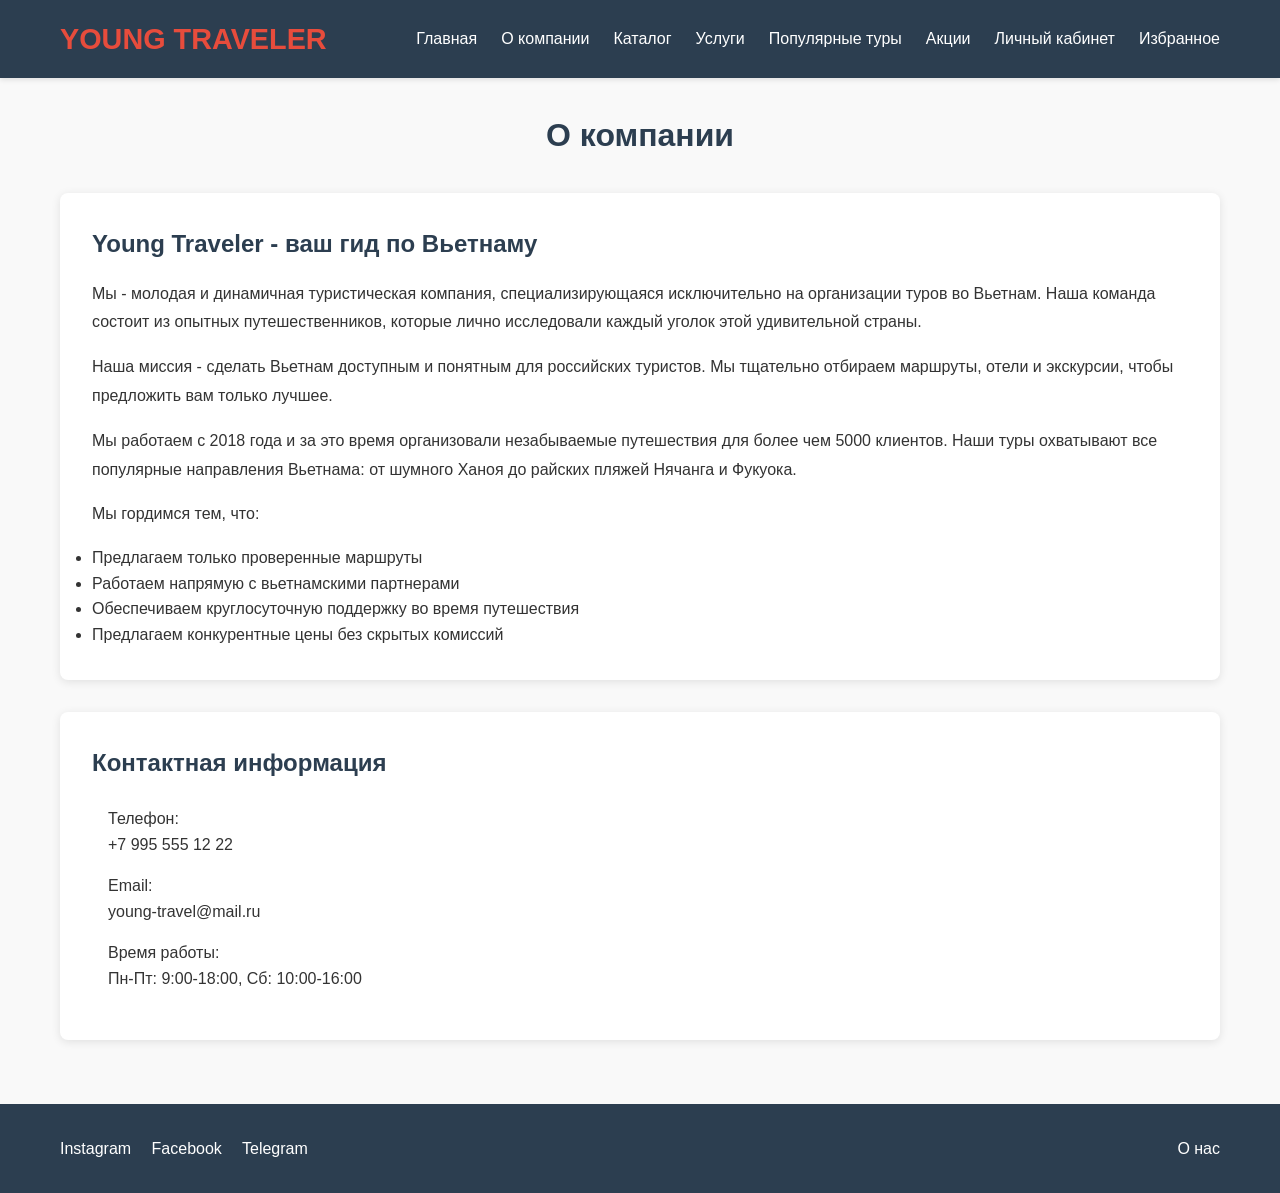
<file: WebServer/wwwroot/about.html>
<!DOCTYPE html>
<html lang="ru">
<head>
    <meta charset="UTF-8">
    <meta name="viewport" content="width=device-width, initial-scale=1.0">
    <title>О компании - Young Traveler</title>
    <link rel="stylesheet" href="css/styles.css">
    <link rel="stylesheet" href="css/about.css">
</head>
<body>
    <header>
        <div class="header-container">
            <div class="logo">YOUNG TRAVELER</div>
            <nav>
                <ul>
                    <li><a href="index.html">Главная</a></li>
                    <li><a href="about.html">О компании</a></li>
                    <li><a href="catalog.html">Каталог</a></li>
                    <li><a href="services.html">Услуги</a></li>
                    <li><a href="popular-tours.html">Популярные туры</a></li>
                    <li><a href="promotions.html">Акции</a></li>
                    <li><a href="account.html">Личный кабинет</a></li>
                    <li><a href="favorites.html">Избранное</a></li>
                </ul>
            </nav>
        </div>
    </header>

    <main>
        <h1 class="section-title">О компании</h1>
        
        <div class="about-content">
            <h2>Young Traveler - ваш гид по Вьетнаму</h2>
            <p>Мы - молодая и динамичная туристическая компания, специализирующаяся исключительно на организации туров во Вьетнам. Наша команда состоит из опытных путешественников, которые лично исследовали каждый уголок этой удивительной страны.</p>
            
            <p>Наша миссия - сделать Вьетнам доступным и понятным для российских туристов. Мы тщательно отбираем маршруты, отели и экскурсии, чтобы предложить вам только лучшее.</p>
            
            <p>Мы работаем с 2018 года и за это время организовали незабываемые путешествия для более чем 5000 клиентов. Наши туры охватывают все популярные направления Вьетнама: от шумного Ханоя до райских пляжей Нячанга и Фукуока.</p>
            
            <p>Мы гордимся тем, что:</p>
            <ul>
                <li>Предлагаем только проверенные маршруты</li>
                <li>Работаем напрямую с вьетнамскими партнерами</li>
                <li>Обеспечиваем круглосуточную поддержку во время путешествия</li>
                <li>Предлагаем конкурентные цены без скрытых комиссий</li>
            </ul>
        </div>
        
        <div class="contact-info">
            <h2>Контактная информация</h2>
            <div class="contact-item">
                <div class="contact-icon"></div>
                <div>
                    <p>Телефон:</p> +7 995 555 12 22
                </div>
            </div>
            <div class="contact-item">
                <div class="contact-icon"></div>
                <div>
                    <p>Email:</p> young-travel@mail.ru
                </div>
            </div>
            <div class="contact-item">
                <div class="contact-icon"></div>
                <div>
                    <p>Время работы:</p> Пн-Пт: 9:00-18:00, Сб: 10:00-16:00
                </div>
            </div>
        </div>
    </main>

    <footer>
        <div class="footer-container">
            <div class="social-links">
                <a href="#">Instagram</a>
                <a href="#">Facebook</a>
                <a href="#">Telegram</a>
            </div>
            <a href="index.html" class="about-link">О нас</a>
        </div>
    </footer>
</body>
</html>
</file>
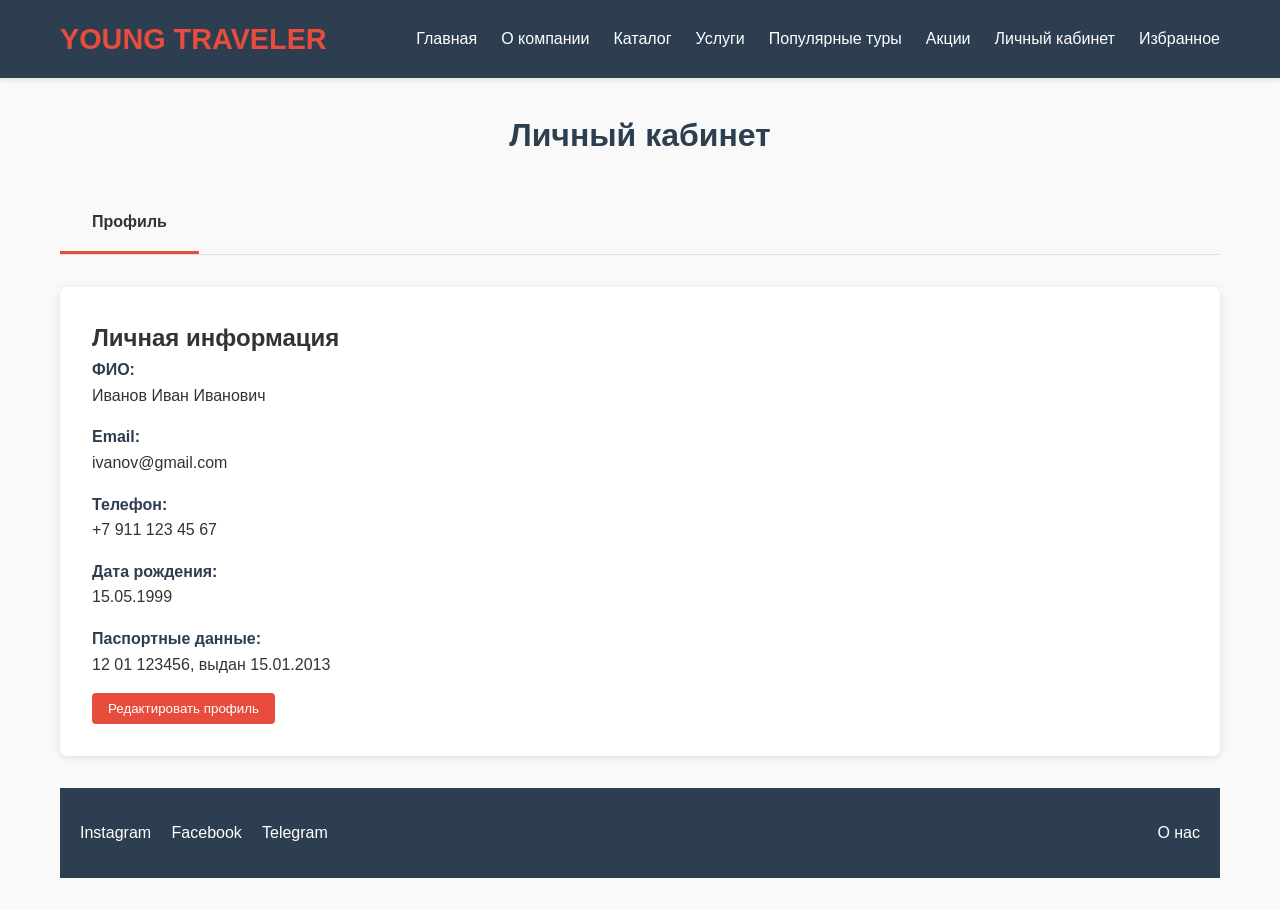
<file: WebServer/wwwroot/account.html>
<!DOCTYPE html>
<html lang="ru">
<head>
    <meta charset="UTF-8">
    <meta name="viewport" content="width=device-width, initial-scale=1.0">
    <title>Личный кабинет - Young Traveler</title>
    <link rel="stylesheet" href="css/styles.css">
    <link rel="stylesheet" href="css/account.css">
</head>
<body>
    <header>
        <div class="header-container">
            <div class="logo">YOUNG TRAVELER</div>
            <nav>
                <ul>
                    <li><a href="index.html">Главная</a></li>
                    <li><a href="about.html">О компании</a></li>
                    <li><a href="catalog.html">Каталог</a></li>
                    <li><a href="services.html">Услуги</a></li>
                    <li><a href="popular-tours.html">Популярные туры</a></li>
                    <li><a href="promotions.html">Акции</a></li>
                    <li><a href="account.html">Личный кабинет</a></li>
                    <li><a href="favorites.html">Избранное</a></li>
                </ul>
            </nav>
        </div>
    </header>

    <main>
        <h1 class="section-title">Личный кабинет</h1>
        
        <div class="account-tabs">
            <div class="tab active" data-tab="profile">Профиль</div>
        </div>
        
        <div class="tab-content active" id="profile">
            <div class="account-info">
                <h2>Личная информация</h2>
                <div class="info-group">
                    <div class="info-label">ФИО:</div>
                    <div>Иванов Иван Иванович</div>
                </div>
                <div class="info-group">
                    <div class="info-label">Email:</div>
                    <div>ivanov@gmail.com</div>
                </div>
                <div class="info-group">
                    <div class="info-label">Телефон:</div>
                    <div>+7 911 123 45 67</div>
                </div>
                <div class="info-group">
                    <div class="info-label">Дата рождения:</div>
                    <div>15.05.1999</div>
                </div>
                <div class="info-group">
                    <div class="info-label">Паспортные данные:</div>
                    <div>12 01 123456, выдан 15.01.2013</div>
                </div>
                <button class="btn">Редактировать профиль</button>
            </div>
        </div>

    <footer>
        <div class="footer-container">
            <div class="social-links">
                <a href="#">Instagram</a>
                <a href="#">Facebook</a>
                <a href="#">Telegram</a>
            </div>
            <a href="index.html" class="about-link">О нас</a>
        </div>
    </footer>
</body>
</html>
</file>
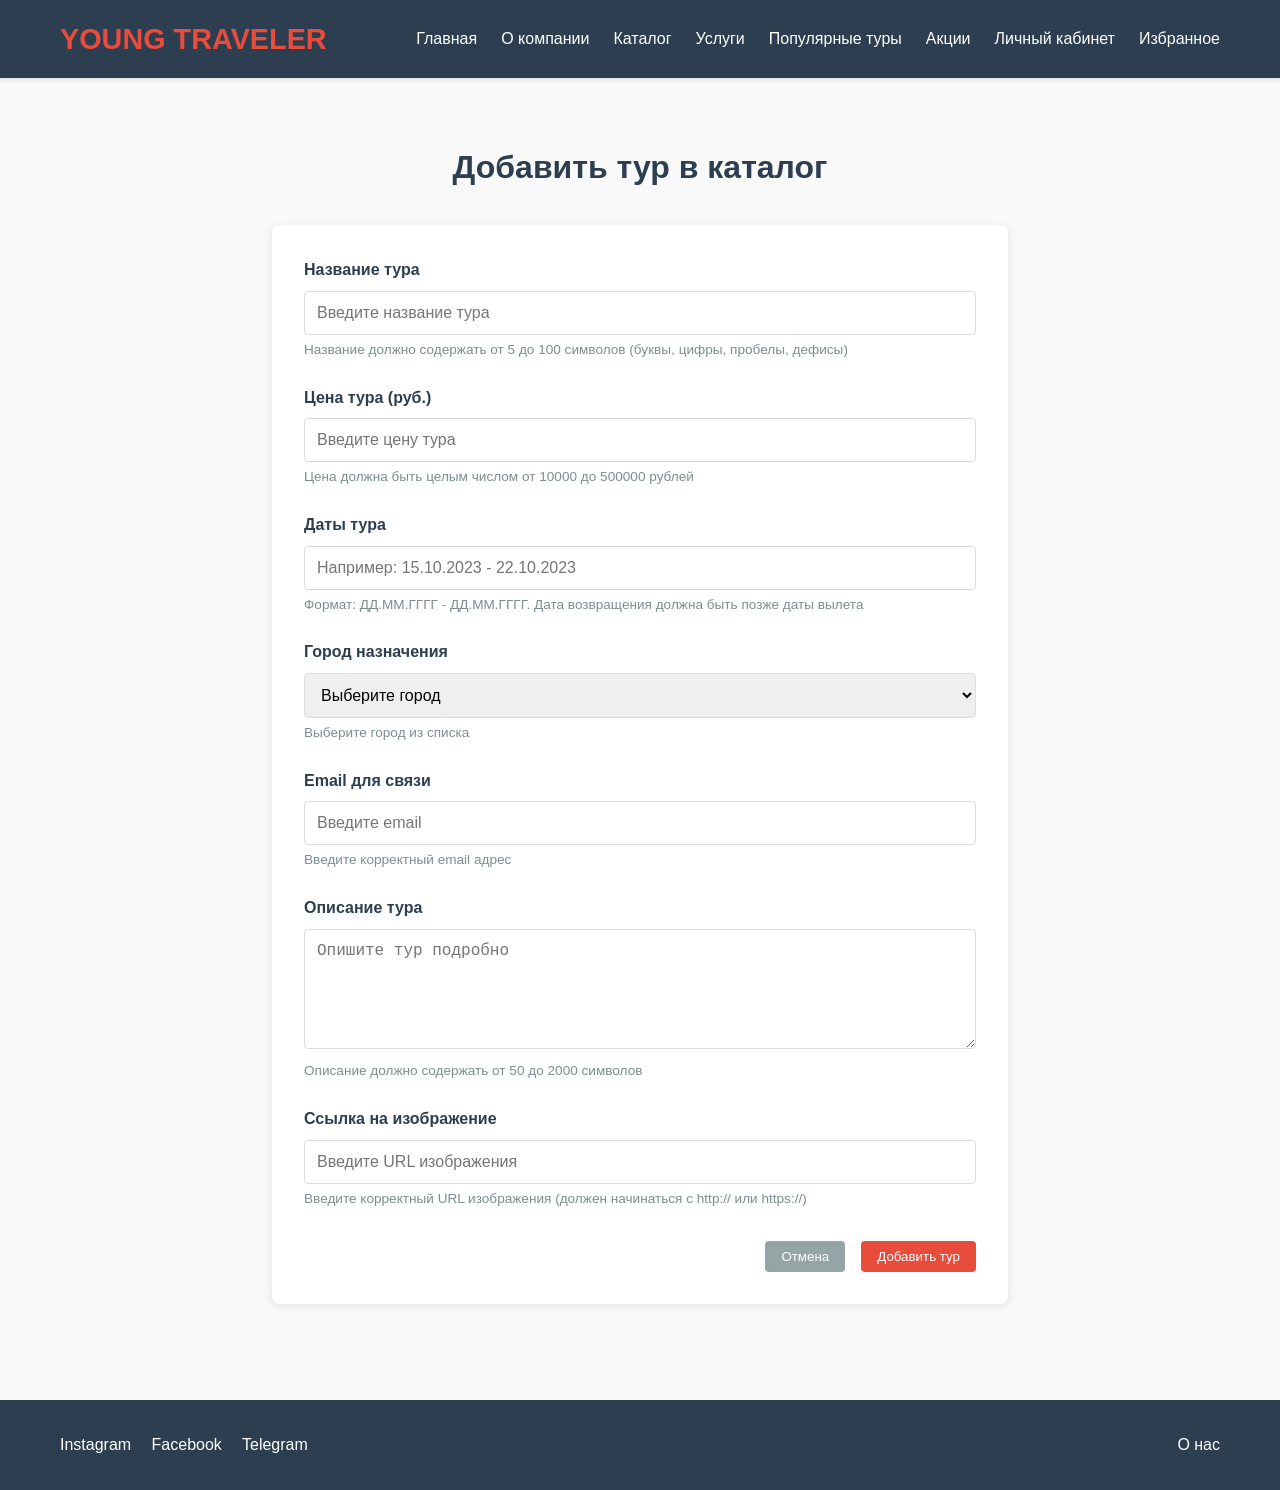
<file: WebServer/wwwroot/admin.html>
<!DOCTYPE html>
<html lang="ru">
<head>
    <meta charset="UTF-8">
    <meta name="viewport" content="width=device-width, initial-scale=1.0">
    <title>Добавить тур - Young Traveler</title>
    <link rel="stylesheet" href="css/styles.css">
    <style>
        .add-tour-container {
            max-width: 800px;
            margin: 0 auto;
            padding: 2rem;
        }
        
        .add-tour-form {
            background: white;
            padding: 2rem;
            border-radius: 8px;
            box-shadow: 0 2px 10px rgba(0,0,0,0.1);
        }
        
        .form-group {
            margin-bottom: 1.5rem;
            position: relative; 
        }
        
        .form-group label {
            display: block;
            margin-bottom: 0.5rem;
            font-weight: bold;
            color: #2c3e50;
        }
        
        .form-group input, 
        .form-group textarea, 
        .form-group select {
            width: 100%;
            padding: 0.75rem;
            border: 1px solid #ddd;
            border-radius: 4px;
            font-size: 1rem;
            transition: border-color 0.3s; 
        }

        .form-group input.error,
        .form-group textarea.error,
        .form-group select.error {
            border-color: #e74c3c;
        }
        
        .form-group textarea {
            height: 120px;
            resize: vertical;
        }
        
        .form-hint {
            font-size: 0.85rem;
            color: #7f8c8d;
            margin-top: 0.25rem;
        }
        
        .error-message {
            color: #e74c3c;
            font-size: 0.85rem;
            margin-top: 0.25rem;
            display: none;
            position: absolute;
            bottom: -1.25rem; 
            left: 0;
            width: 100%;
        }
        
        .form-actions {
            display: flex;
            justify-content: flex-end;
            gap: 1rem;
            margin-top: 2rem;
        }
        
        .btn-secondary {
            background: #95a5a6;
        }
        
        .btn-secondary:hover {
            background: #7f8c8d;
        }
        
        .success-message {
            background: #d4edda;
            color: #155724;
            padding: 1rem;
            border-radius: 4px;
            margin-bottom: 1rem;
            display: none;
        }
    </style>
</head>
<body>
    <header>
        <div class="header-container">
            <div class="logo">YOUNG TRAVELER</div>
            <nav>
                <ul>
                    <li><a href="index.html">Главная</a></li>
                    <li><a href="about.html">О компании</a></li>
                    <li><a href="catalog.html">Каталог</a></li>
                    <li><a href="services.html">Услуги</a></li>
                    <li><a href="popular-tours.html">Популярные туры</a></li>
                    <li><a href="promotions.html">Акции</a></li>
                    <li><a href="account.html">Личный кабинет</a></li>
                    <li><a href="favorites.html">Избранное</a></li>
                </ul>
            </nav>
        </div>
    </header>

    <main>
        <div class="add-tour-container">
            <h1 class="section-title">Добавить тур в каталог</h1>
            
            <div class="success-message" id="successMessage">
                Тур успешно добавлен в каталог!
            </div>
            
            <form id="addTourForm" class="add-tour-form">
                <div class="form-group">
                    <label for="tourName">Название тура</label>
                    <input type="text" id="tourName" name="tourName" placeholder="Введите название тура">
                    <div class="form-hint">Название должно содержать от 5 до 100 символов (буквы, цифры, пробелы, дефисы)</div>
                    <div class="error-message" id="tourNameError"></div>
                </div>
                
                <div class="form-group">
                    <label for="tourPrice">Цена тура (руб.)</label>
                    <input type="text" id="tourPrice" name="tourPrice" placeholder="Введите цену тура">
                    <div class="form-hint">Цена должна быть целым числом от 10000 до 500000 рублей</div>
                    <div class="error-message" id="tourPriceError"></div>
                </div>
                
                <div class="form-group">
                    <label for="tourDates">Даты тура</label>
                    <input type="text" id="tourDates" name="tourDates" placeholder="Например: 15.10.2023 - 22.10.2023">
                    <div class="form-hint">Формат: ДД.ММ.ГГГГ - ДД.ММ.ГГГГ. Дата возвращения должна быть позже даты вылета</div>
                    <div class="error-message" id="tourDatesError"></div>
                </div>
                
                <div class="form-group">
                    <label for="tourCity">Город назначения</label>
                    <select id="tourCity" name="tourCity">
                        <option value="">Выберите город</option>
                        <option value="Ханой">Ханой</option>
                        <option value="Нячанг">Нячанг</option>
                        <option value="Хошимин">Хошимин</option>
                        <option value="Дананг">Дананг</option>
                        <option value="Хюэ">Хюэ</option>
                        <option value="Халонг">Халонг</option>
                        <option value="Хойан">Хойан</option>
                        <option value="Фукуок">Фукуок</option>
                        <option value="Шапа">Шапа</option>
                        <option value="Муйне">Муйне</option>
                    </select>
                    <div class="form-hint">Выберите город из списка</div>
                    <div class="error-message" id="tourCityError"></div>
                </div>
                
                <div class="form-group">
                    <label for="tourEmail">Email для связи</label>
                    <input type="text" id="tourEmail" name="tourEmail" placeholder="Введите email">
                    <div class="form-hint">Введите корректный email адрес</div>
                    <div class="error-message" id="tourEmailError"></div>
                </div>
                
                <div class="form-group">
                    <label for="tourDescription">Описание тура</label>
                    <textarea id="tourDescription" name="tourDescription" placeholder="Опишите тур подробно"></textarea>
                    <div class="form-hint">Описание должно содержать от 50 до 2000 символов</div>
                    <div class="error-message" id="tourDescriptionError"></div>
                </div>
                
                <div class="form-group">
                    <label for="tourImage">Ссылка на изображение</label>
                    <input type="text" id="tourImage" name="tourImage" placeholder="Введите URL изображения">
                    <div class="form-hint">Введите корректный URL изображения (должен начинаться с http:// или https://)</div>
                    <div class="error-message" id="tourImageError"></div>
                </div>
                
                <div class="form-actions">
                    <button type="button" class="btn btn-secondary" onclick="window.location.href='catalog.html'">Отмена</button>
                    <button type="submit" class="btn">Добавить тур</button>
                </div>
            </form>
        </div>
    </main>

    <footer>
        <div class="footer-container">
            <div class="social-links">
                <a href="#">Instagram</a>
                <a href="#">Facebook</a>
                <a href="#">Telegram</a>
            </div>
            <a href="index.html" class="about-link">О нас</a>
        </div>
    </footer>

    <script src="./js/admin.js"></script>
</body>
</html>
</file>
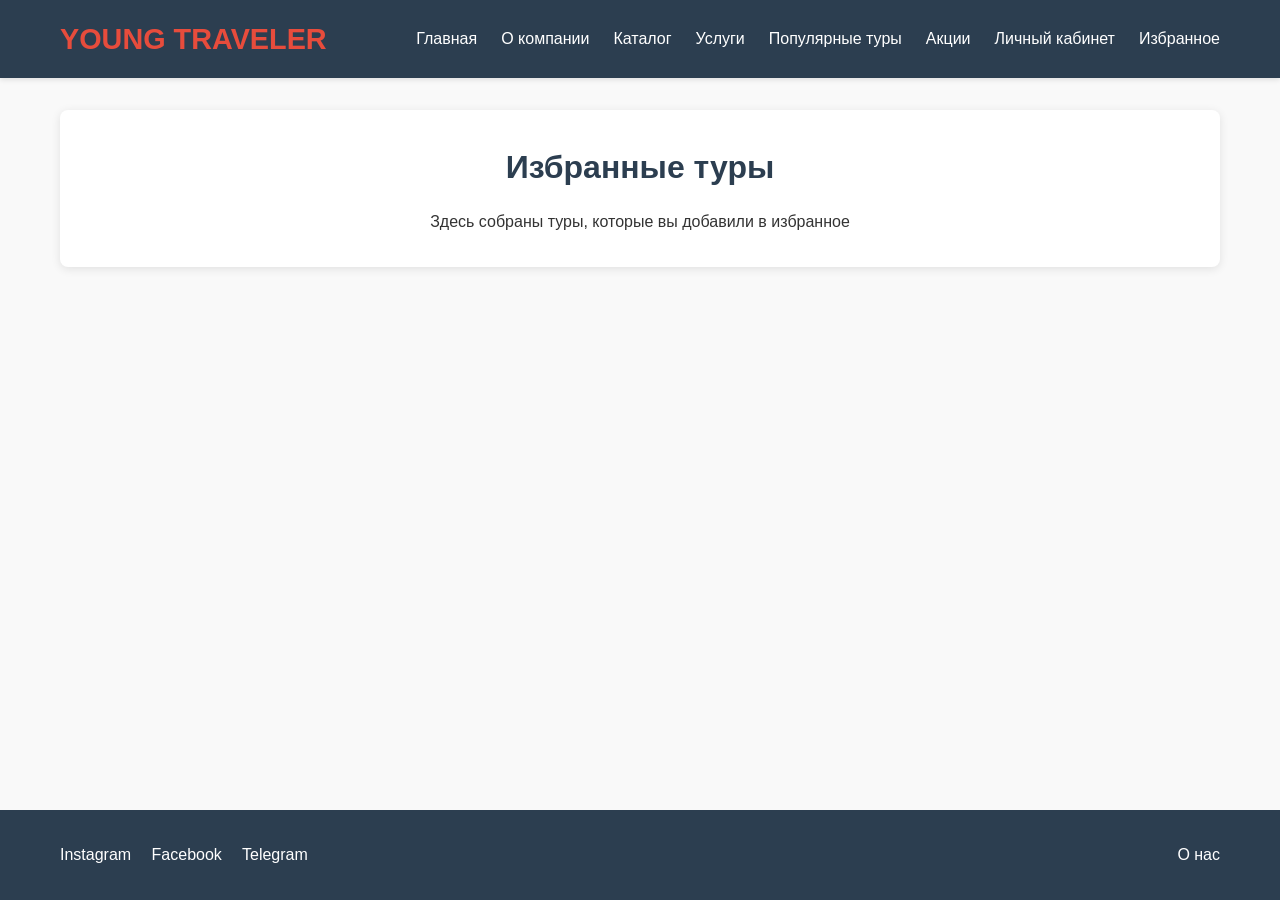
<file: WebServer/wwwroot/favorites.html>
<!DOCTYPE html>
<html lang="ru">
<head>
    <meta charset="UTF-8">
    <meta name="viewport" content="width=device-width, initial-scale=1.0">
    <title>Избранное - Young Traveler</title>
    <link rel="stylesheet" href="css/styles.css">
    <link rel="stylesheet" href="css/favorites.css">
    <link rel="stylesheet" href="css/cattalog.css"> <!-- Добавляем стили карточек -->
</head>
<body>
    <header>
        <div class="header-container">
            <div class="logo">YOUNG TRAVELER</div>
            <nav>
                <ul>
                    <li><a href="index.html">Главная</a></li>
                    <li><a href="about.html">О компании</a></li>
                    <li><a href="catalog.html">Каталог</a></li>
                    <li><a href="services.html">Услуги</a></li>
                    <li><a href="popular-tours.html">Популярные туры</a></li>
                    <li><a href="promotions.html">Акции</a></li>
                    <li><a href="account.html">Личный кабинет</a></li>
                    <li><a href="favorites.html">Избранное</a></li>
                </ul>
            </nav>
        </div>
    </header>

    <main>
        <div class="favorites-header">
            <h1>Избранные туры</h1>
            <p>Здесь собраны туры, которые вы добавили в избранное</p>
        </div>
        
        <div class="favorites-grid">
            <!-- Туры будут загружены через JavaScript -->
        </div>
        
        <div class="empty-favorites">
            <div class="empty-favorites-icon">♡</div>
            <h2>В избранном пока пусто</h2>
            <p>Добавляйте понравившиеся туры в избранное, чтобы не потерять их</p>
            <a href="catalog.html" class="btn">Перейти к каталогу</a>
        </div>
    </main>

    <footer>
        <div class="footer-container">
            <div class="social-links">
                <a href="#">Instagram</a>
                <a href="#">Facebook</a>
                <a href="#">Telegram</a>
            </div>
            <a href="index.html" class="about-link">О нас</a>
        </div>
    </footer>

    <script src="js/favorites.js"></script>
</body>
</html>
</file>
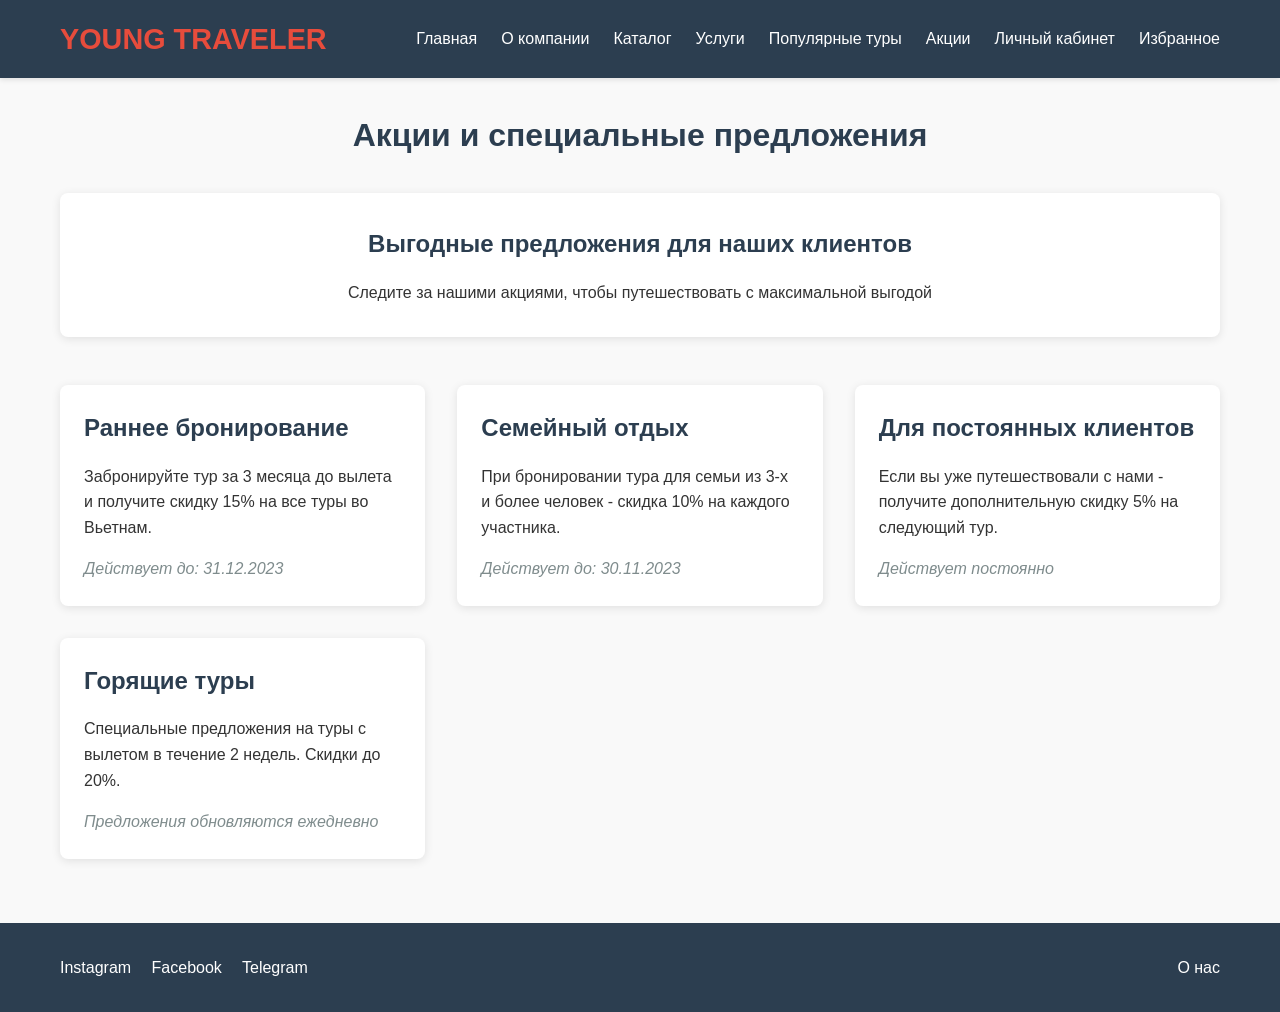
<file: WebServer/wwwroot/promotions.html>
<!DOCTYPE html>
<html lang="ru">
<head>
    <meta charset="UTF-8">
    <meta name="viewport" content="width=device-width, initial-scale=1.0">
    <title>Акции - Young Traveler</title>
    <link rel="stylesheet" href="css/styles.css">
    <link rel="stylesheet" href="css/promotions.css">
</head>
<body>
    <header>
        <div class="header-container">
            <div class="logo">YOUNG TRAVELER</div>
            <nav>
                <ul>
                    <li><a href="index.html">Главная</a></li>
                    <li><a href="about.html">О компании</a></li>
                    <li><a href="catalog.html">Каталог</a></li>
                    <li><a href="services.html">Услуги</a></li>
                    <li><a href="popular-tours.html">Популярные туры</a></li>
                    <li><a href="promotions.html">Акции</a></li>
                    <li><a href="account.html">Личный кабинет</a></li>
                    <li><a href="favorites.html">Избранное</a></li>
                </ul>
            </nav>
        </div>
    </header>

    <main>
        <h1 class="section-title">Акции и специальные предложения</h1>
        
        <div class="promotions-intro">
            <h2>Выгодные предложения для наших клиентов</h2>
            <p>Следите за нашими акциями, чтобы путешествовать с максимальной выгодой</p>
        </div>
        
        <div class="promotions-grid">
            <div class="promotion-card">
                <div class="promotion-content">
                    <h3 class="promotion-title">Раннее бронирование</h3>
                    <p class="promotion-description">Забронируйте тур за 3 месяца до вылета и получите скидку 15% на все туры во Вьетнам.</p>
                    <p class="promotion-period">Действует до: 31.12.2023</p>
                </div>
            </div>
            
            <div class="promotion-card">
                <div class="promotion-content">
                    <h3 class="promotion-title">Семейный отдых</h3>
                    <p class="promotion-description">При бронировании тура для семьи из 3-х и более человек - скидка 10% на каждого участника.</p>
                    <p class="promotion-period">Действует до: 30.11.2023</p>
                </div>
            </div>
            
            <div class="promotion-card">
                <div class="promotion-content">
                    <h3 class="promotion-title">Для постоянных клиентов</h3>
                    <p class="promotion-description">Если вы уже путешествовали с нами - получите дополнительную скидку 5% на следующий тур.</p>
                    <p class="promotion-period">Действует постоянно</p>
                </div>
            </div>
            
            <div class="promotion-card">
                <div class="promotion-content">
                    <h3 class="promotion-title">Горящие туры</h3>
                    <p class="promotion-description">Специальные предложения на туры с вылетом в течение 2 недель. Скидки до 20%.</p>
                    <p class="promotion-period">Предложения обновляются ежедневно</p>
                </div>
            </div>
        </div>
    </main>

    <footer>
        <div class="footer-container">
            <div class="social-links">
                <a href="#">Instagram</a>
                <a href="#">Facebook</a>
                <a href="#">Telegram</a>
            </div>
            <a href="index.html" class="about-link">О нас</a>
        </div>
    </footer>
</body>
</html>
</file>
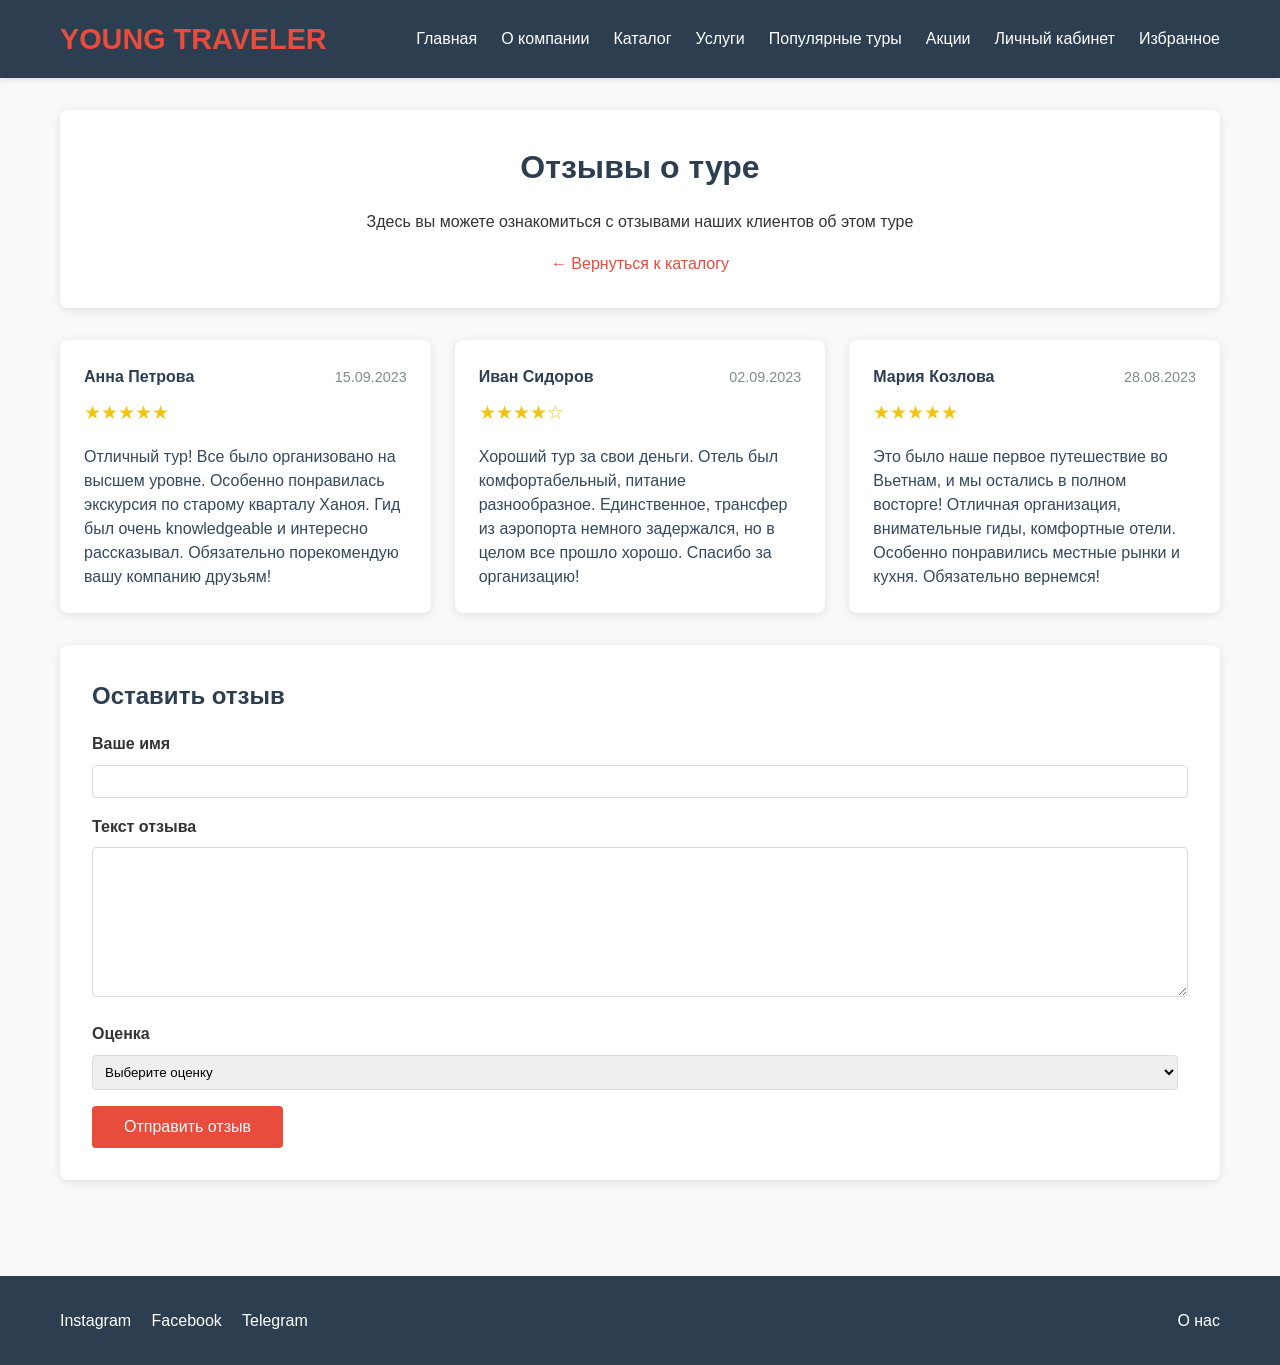
<file: WebServer/wwwroot/reviews.html>
<!DOCTYPE html>
<html lang="ru">
<head>
    <meta charset="UTF-8">
    <meta name="viewport" content="width=device-width, initial-scale=1.0">
    <title>Отзывы о туре - Young Traveler</title>
    <link rel="stylesheet" href="css/styles.css">
    <link rel="stylesheet" href="css/reviews.css">
</head>
<body>
    <header>
        <div class="header-container">
            <div class="logo">YOUNG TRAVELER</div>
            <nav>
                <ul>
                    <li><a href="index.html">Главная</a></li>
                    <li><a href="about.html">О компании</a></li>
                    <li><a href="catalog.html">Каталог</a></li>
                    <li><a href="services.html">Услуги</a></li>
                    <li><a href="popular-tours.html">Популярные туры</a></li>
                    <li><a href="promotions.html">Акции</a></li>
                    <li><a href="account.html">Личный кабинет</a></li>
                    <li><a href="favorites.html">Избранное</a></li>
                </ul>
            </nav>
        </div>
    </header>

    <main>
        <div class="reviews-header">
            <h1>Отзывы о туре</h1>
            <p>Здесь вы можете ознакомиться с отзывами наших клиентов об этом туре</p>
            <a href="catalog.html" class="back-link">← Вернуться к каталогу</a>
        </div>

       
        
        <div class="reviews-grid">
            <div class="review-card">
                <div class="review-header">
                    <div class="review-author">Анна Петрова</div>
                    <div class="review-date">15.09.2023</div>
                </div>
                <div class="review-rating">★★★★★</div>
                <p>Отличный тур! Все было организовано на высшем уровне. Особенно понравилась экскурсия по старому кварталу Ханоя. Гид был очень knowledgeable и интересно рассказывал. Обязательно порекомендую вашу компанию друзьям!</p>
            </div>
            
            <div class="review-card">
                <div class="review-header">
                    <div class="review-author">Иван Сидоров</div>
                    <div class="review-date">02.09.2023</div>
                </div>
                <div class="review-rating">★★★★☆</div>
                <p>Хороший тур за свои деньги. Отель был комфортабельный, питание разнообразное. Единственное, трансфер из аэропорта немного задержался, но в целом все прошло хорошо. Спасибо за организацию!</p>
            </div>
            
            <div class="review-card">
                <div class="review-header">
                    <div class="review-author">Мария Козлова</div>
                    <div class="review-date">28.08.2023</div>
                </div>
                <div class="review-rating">★★★★★</div>
                <p>Это было наше первое путешествие во Вьетнам, и мы остались в полном восторге! Отличная организация, внимательные гиды, комфортные отели. Особенно понравились местные рынки и кухня. Обязательно вернемся!</p>
            </div>
        </div>
        
        <div class="add-review">
            <h2>Оставить отзыв</h2>
            <form id="review-form">
                <div class="form-group">
                    <label for="review-name">Ваше имя</label>
                    <input type="text" id="review-name" required>
                </div>
                                
                <div class="form-group">
                    <label for="review-text">Текст отзыва</label>
                    <textarea id="review-text" required></textarea>
                </div>

                <div class="form-group">
                    <label for="review-rating">Оценка</label>
                    <div style="display: flex; align-items: center;">
                            <select id="review-rating" required>
                                <option value="">Выберите оценку</option>
                                <option value="5">5 звезд</option>
                                <option value="4">4 звезды</option>
                                <option value="3">3 звезды</option>
                                <option value="2">2 звезды</option>
                                <option value="1">1 звезда</option>
                            </select>
                            <span id="rating-preview"></span>
                        </div>
                    </div>
                
                <button type="submit" class="btn">Отправить отзыв</button>
            </form>
        </div>

        
    </main>

    <footer>
        <div class="footer-container">
            <div class="social-links">
                <a href="#">Instagram</a>
                <a href="#">Facebook</a>
                <a href="#">Telegram</a>
            </div>
            <a href="index.html" class="about-link">О нас</a>
        </div>
    </footer>

    <script src="js/reviews-form.js"></script>
    
</body>
</html>
</file>
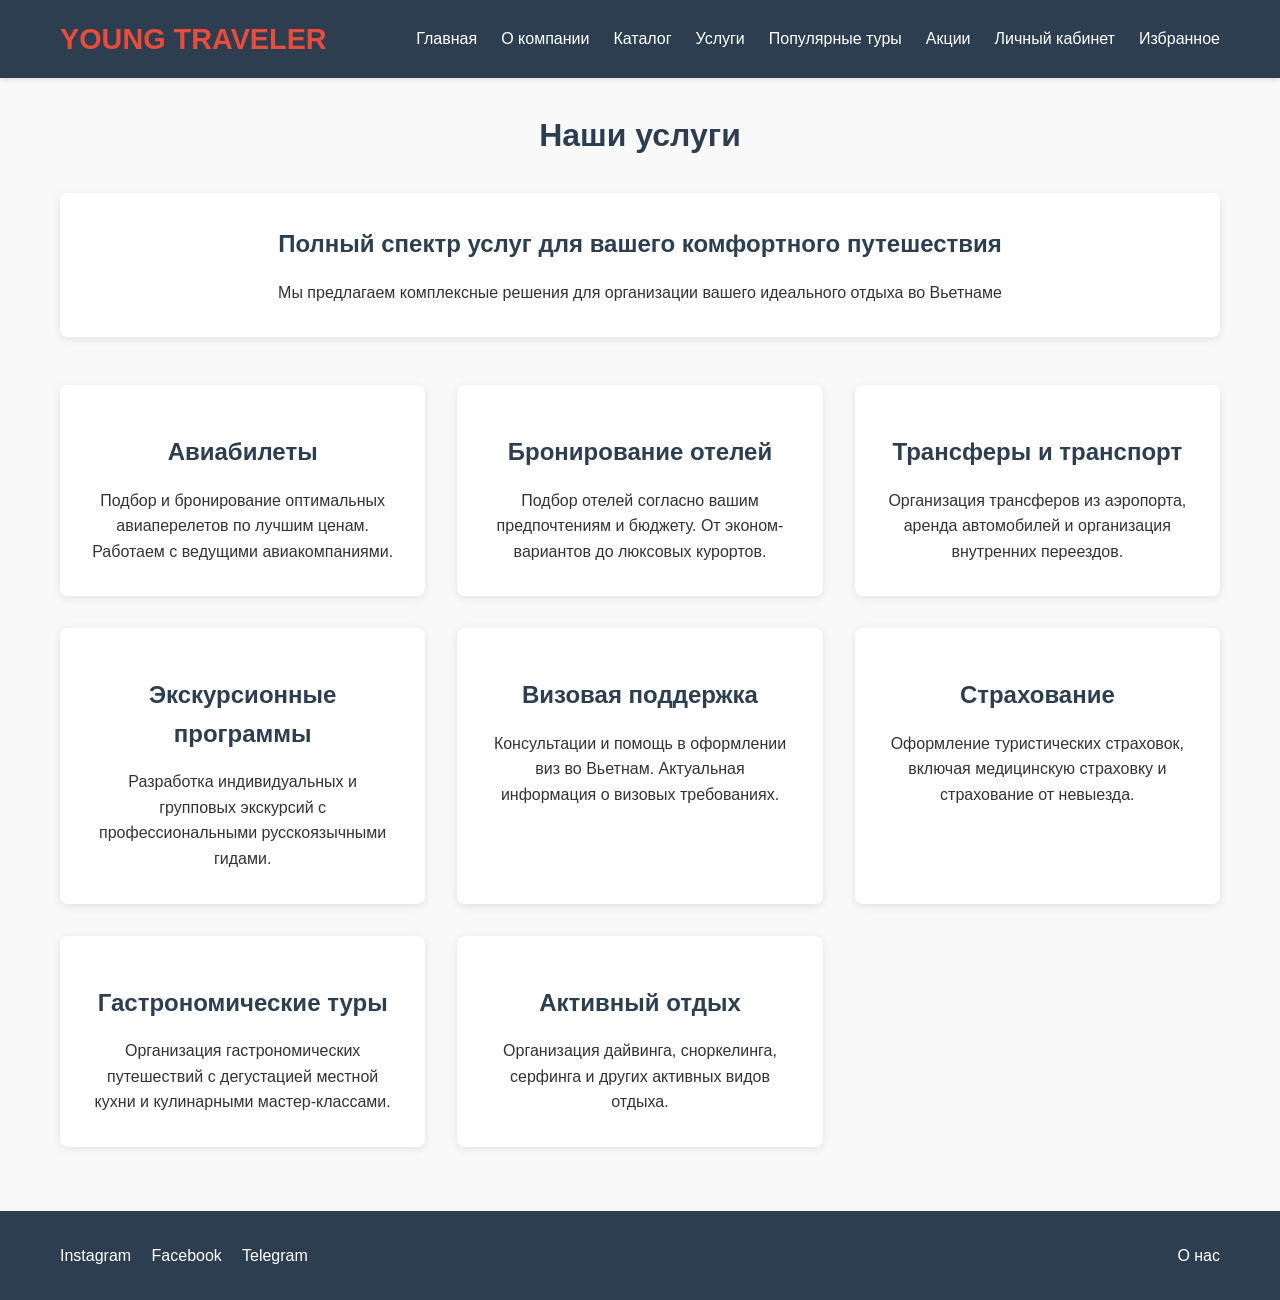
<file: WebServer/wwwroot/services.html>
<!DOCTYPE html>
<html lang="ru">
<head>
    <meta charset="UTF-8">
    <meta name="viewport" content="width=device-width, initial-scale=1.0">
    <title>Услуги - Young Traveler</title>
    <link rel="stylesheet" href="css/styles.css">
    <style>
        .services-intro {
            background: white;
            padding: 2rem;
            border-radius: 8px;
            box-shadow: 0 2px 10px rgba(0,0,0,0.1);
            margin-bottom: 3rem;
            text-align: center;
        }
        
        .services-intro h2 {
            color: #2c3e50;
            margin-bottom: 1rem;
        }
    </style>
</head>
<body>
    <header>
        <div class="header-container">
            <div class="logo">YOUNG TRAVELER</div>
            <nav>
                <ul>
                    <li><a href="index.html">Главная</a></li>
                    <li><a href="about.html">О компании</a></li>
                    <li><a href="catalog.html">Каталог</a></li>
                    <li><a href="services.html">Услуги</a></li>
                    <li><a href="popular-tours.html">Популярные туры</a></li>
                    <li><a href="promotions.html">Акции</a></li>
                    <li><a href="account.html">Личный кабинет</a></li>
                    <li><a href="favorites.html">Избранное</a></li>
                </ul>
            </nav>
        </div>
    </header>

    <main>
        <h1 class="section-title">Наши услуги</h1>
        
        <div class="services-intro">
            <h2>Полный спектр услуг для вашего комфортного путешествия</h2>
            <p>Мы предлагаем комплексные решения для организации вашего идеального отдыха во Вьетнаме</p>
        </div>
        
        <div class="services-grid">
            <div class="service-card">
                <div class="service-icon"></div>
                <h3 class="service-title">Авиабилеты</h3>
                <p>Подбор и бронирование оптимальных авиаперелетов по лучшим ценам. Работаем с ведущими авиакомпаниями.</p>
            </div>
            
            <div class="service-card">
                <div class="service-icon"></div>
                <h3 class="service-title">Бронирование отелей</h3>
                <p>Подбор отелей согласно вашим предпочтениям и бюджету. От эконом-вариантов до люксовых курортов.</p>
            </div>
            
            <div class="service-card">
                <div class="service-icon"></div>
                <h3 class="service-title">Трансферы и транспорт</h3>
                <p>Организация трансферов из аэропорта, аренда автомобилей и организация внутренних переездов.</p>
            </div>
            
            <div class="service-card">
                <div class="service-icon"></div>
                <h3 class="service-title">Экскурсионные программы</h3>
                <p>Разработка индивидуальных и групповых экскурсий с профессиональными русскоязычными гидами.</p>
            </div>
            
            <div class="service-card">
                <div class="service-icon"></div>
                <h3 class="service-title">Визовая поддержка</h3>
                <p>Консультации и помощь в оформлении виз во Вьетнам. Актуальная информация о визовых требованиях.</p>
            </div>
            
            <div class="service-card">
                <div class="service-icon"></div>
                <h3 class="service-title">Страхование</h3>
                <p>Оформление туристических страховок, включая медицинскую страховку и страхование от невыезда.</p>
            </div>
            
            <div class="service-card">
                <div class="service-icon"></div>
                <h3 class="service-title">Гастрономические туры</h3>
                <p>Организация гастрономических путешествий с дегустацией местной кухни и кулинарными мастер-классами.</p>
            </div>
            
            <div class="service-card">
                <div class="service-icon"></div>
                <h3 class="service-title">Активный отдых</h3>
                <p>Организация дайвинга, сноркелинга, серфинга и других активных видов отдыха.</p>
            </div>
        </div>
    </main>

    <footer>
        <div class="footer-container">
            <div class="social-links">
                <a href="#">Instagram</a>
                <a href="#">Facebook</a>
                <a href="#">Telegram</a>
            </div>
            <a href="index.html" class="about-link">О нас</a>
        </div>
    </footer>
</body>
</html>
</file>
<file: WebServer/wwwroot/css/styles.css>
* {
  margin: 0;
  padding: 0;
  box-sizing: border-box;
}

body {
  font-family: 'Arial', sans-serif;
  line-height: 1.6;
  color: #333;
  background-color: #f9f9f9;
}

header {
  background-color: #2c3e50;
  color: white;
  padding: 1rem 0;
  box-shadow: 0 2px 5px rgba(0,0,0,0.1);
}

.header-container {
  display: flex;
  justify-content: space-between;
  align-items: center;
  max-width: 1200px;
  margin: 0 auto;
  padding: 0 20px;
}

.logo {
  font-size: 1.8rem;
  font-weight: bold;
  color: #e74c3c;
}

nav ul {
  display: flex;
  list-style: none;
}

nav ul li {
  margin-left: 1.5rem;
}

nav ul li a {
  color: white;
  text-decoration: none;
  transition: color 0.3s;
}

nav ul li a:hover {
  color: #e74c3c;
}

/* Стили для footer */
footer {
  background-color: #2c3e50;
  color: white;
  padding: 2rem 0;
  margin-top: 2rem;
}

.footer-container {
  display: flex;
  justify-content: space-between;
  align-items: center;
  max-width: 1200px;
  margin: 0 auto;
  padding: 0 20px;
}

.social-links a {
  color: white;
  margin-right: 1rem;
  text-decoration: none;
}

.social-links a:hover {
  color: #e74c3c;
}

.about-link {
  color: white;
  text-decoration: none;
}

.about-link:hover {
  color: #e74c3c;
}


main {
  max-width: 1200px;
  margin: 0 auto;
  padding: 2rem 20px;
  min-height: calc(100vh - 200px);
}

.tour-card {
  background: white;
  border-radius: 8px;
  box-shadow: 0 2px 10px rgba(0,0,0,0.1);
  margin-bottom: 2rem;
  overflow: hidden;
  transition: transform 0.3s;
}

.tour-card:hover {
  transform: translateY(-5px);
}

.tour-image {
  width: 100%;
  height: 200px;
  object-fit: cover;
}

.tour-content {
  padding: 1.5rem;
}

.tour-header {
  display: flex;
  justify-content: space-between;
  align-items: center;
  margin-bottom: 1rem;
}

.tour-title {
  font-size: 1.5rem;
  color: #2c3e50;
}

.favorite-btn {
  background: none;
  border: none;
  font-size: 1.5rem;
  cursor: pointer;
  color: #ccc;
  transition: color 0.3s;
}

.favorite-btn:hover {
  color: #e74c3c;
}

.tour-dates {
  color: #7f8c8d;
  margin-bottom: 1rem;
}

.tour-price {
  font-size: 1.5rem;
  font-weight: bold;
  color: #e74c3c;
  margin-bottom: 1rem;
}

.tour-description {
  margin-bottom: 1rem;
}

.btn {
  display: inline-block;
  background: #e74c3c;
  color: white;
  padding: 0.5rem 1rem;
  border: none;
  border-radius: 4px;
  cursor: pointer;
  text-decoration: none;
  transition: background 0.3s;
}

.btn:hover {
  background: #c0392b;
}

.filters {
  background: white;
  padding: 1.5rem;
  border-radius: 8px;
  box-shadow: 0 2px 10px rgba(0,0,0,0.1);
  margin-bottom: 2rem;
}

.filter-group {
  margin-bottom: 1rem;
}

.filter-group label {
  display: block;
  margin-bottom: 0.5rem;
  font-weight: bold;
}

.filter-group select,
.filter-group input {
  width: 100%;
  padding: 0.5rem;
  border: 1px solid #ddd;
  border-radius: 4px;
}

.sorting {
  display: flex;
  justify-content: space-between;
  align-items: center;
  margin-bottom: 2rem;
}

.sorting select {
  padding: 0.5rem;
  border: 1px solid #ddd;
  border-radius: 4px;
}

.section-title {
  font-size: 2rem;
  color: #2c3e50;
  margin-bottom: 2rem;
  text-align: center;
}

.hero {
  background: linear-gradient(rgba(0,0,0,0.5), rgba(0,0,0,0.5)), url('vietnam-hero.jpg');
  background-size: cover;
  background-position: center;
  color: white;
  padding: 5rem 2rem;
  text-align: center;
  border-radius: 8px;
  margin-bottom: 3rem;
}

.hero h1 {
  font-size: 3rem;
  margin-bottom: 1rem;
}

.hero p {
  font-size: 1.2rem;
  max-width: 600px;
  margin: 0 auto;
}

.services-grid {
  display: grid;
  grid-template-columns: repeat(auto-fit, minmax(300px, 1fr));
  gap: 2rem;
}

.service-card {
  background: white;
  padding: 2rem;
  border-radius: 8px;
  box-shadow: 0 2px 10px rgba(0,0,0,0.1);
  text-align: center;
}

.service-icon {
  font-size: 3rem;
  color: #e74c3c;
  margin-bottom: 1rem;
}

.service-title {
  font-size: 1.5rem;
  margin-bottom: 1rem;
  color: #2c3e50;
}

.reviews-grid {
  display: grid;
  grid-template-columns: repeat(auto-fit, minmax(300px, 1fr));
  gap: 2rem;
}

.review-card {
  background: white;
  padding: 1.5rem;
  border-radius: 8px;
  box-shadow: 0 2px 10px rgba(0,0,0,0.1);
}

.review-header {
  display: flex;
  justify-content: space-between;
  margin-bottom: 1rem;
}

.review-author {
  font-weight: bold;
  color: #2c3e50;
}

.review-date {
  color: #7f8c8d;
}

.review-rating {
  color: #f39c12;
  margin-bottom: 1rem;
}

.promotions-grid {
  display: grid;
  grid-template-columns: repeat(auto-fit, minmax(300px, 1fr));
  gap: 2rem;
}

.promotion-card {
  background: white;
  border-radius: 8px;
  overflow: hidden;
  box-shadow: 0 2px 10px rgba(0,0,0,0.1);
}

.promotion-content {
  padding: 1.5rem;
}

.promotion-title {
  font-size: 1.5rem;
  color: #2c3e50;
  margin-bottom: 1rem;
}

.promotion-description {
  margin-bottom: 1rem;
}

.promotion-period {
  color: #7f8c8d;
  font-style: italic;
}

.account-info {
  background: white;
  padding: 2rem;
  border-radius: 8px;
  box-shadow: 0 2px 10px rgba(0,0,0,0.1);
  margin-bottom: 2rem;
}

.info-group {
  margin-bottom: 1rem;
}

.info-label {
  font-weight: bold;
  color: #2c3e50;
}

.bookings-list {
  background: white;
  padding: 2rem;
  border-radius: 8px;
  box-shadow: 0 2px 10px rgba(0,0,0,0.1);
}

.booking-item {
  padding: 1rem;
  border-bottom: 1px solid #eee;
  display: flex;
  justify-content: space-between;
  align-items: center;
}

.booking-item:last-child {
  border-bottom: none;
}

.favorites-grid {
  display: grid;
  grid-template-columns: repeat(auto-fit, minmax(300px, 1fr));
  gap: 2rem;
}

.empty-favorites {
  text-align: center;
  padding: 3rem;
  background: white;
  border-radius: 8px;
  box-shadow: 0 2px 10px rgba(0,0,0,0.1);
}

@media (max-width: 768px) {
  .header-container {
    flex-direction: column;
  }
  
  nav ul {
    margin-top: 1rem;
    flex-wrap: wrap;
    justify-content: center;
  }
  
  nav ul li {
    margin: 0.5rem;
  }
  
  .footer-container {
    flex-direction: column;
    text-align: center;
  }
  
  .social-links {
    margin-bottom: 1rem;
  }
  
  .hero h1 {
    font-size: 2rem;
  }
}
</file>
<file: WebServer/wwwroot/css/about.css>
.about-content {
    background: white;
    padding: 2rem;
    border-radius: 8px;
    box-shadow: 0 2px 10px rgba(0,0,0,0.1);
    margin-bottom: 2rem;
}
        
.about-content h2 {
    color: #2c3e50;
    margin-bottom: 1rem;
}
        
.about-content p {
     margin-bottom: 1rem;
    line-height: 1.8;
}
        
.contact-info {
    background: white;
    padding: 2rem;
    border-radius: 8px;
    box-shadow: 0 2px 10px rgba(0,0,0,0.1);
}
        
.contact-info h2 {
    color: #2c3e50;
    margin-bottom: 1.5rem;
}
        
.contact-item {
    margin-bottom: 1rem;
    display: flex;
    align-items: center;
}
        
.contact-icon {
    font-size: 1.5rem;
    margin-right: 1rem;
    color: #e74c3c;
}
</file>
<file: WebServer/wwwroot/css/account.css>
.account-tabs {
  display: flex;
  border-bottom: 1px solid #ddd;
  margin-bottom: 2rem;
}

.tab {
  padding: 1rem 2rem;
  cursor: pointer;
  border-bottom: 3px solid transparent;
}

.tab.active {
  border-bottom: 3px solid #e74c3c;
  font-weight: bold;
}

.tab-content {
  display: none;
}

.tab-content.active {
  display: block;
}

.booking-status {
  display: inline-block;
  padding: 0.25rem 0.5rem;
  border-radius: 4px;
  font-size: 0.8rem;
  font-weight: bold;
}

.status-confirmed {
  background: #d4edda;
  color: #155724;
}

.status-pending {
  background: #fff3cd;
  color: #856404;
}

.status-cancelled {
  background: #f8d7da;
  color: #721c24;
}
</file>
<file: WebServer/wwwroot/css/favorites.css>
.favorites-header {
  background: white;
  padding: 2rem;
  border-radius: 8px;
  box-shadow: 0 2px 10px rgba(0, 0, 0, 0.1);
  margin-bottom: 2rem;
  text-align: center;
}

.favorites-header h1 {
  color: #2c3e50;
  margin-bottom: 1rem;
}

.empty-favorites {
  text-align: center;
  padding: 3rem;
}

.empty-favorites-icon {
  font-size: 4rem;
  margin-bottom: 1rem;
  color: #bdc3c7;
}

.favorites-header {
    background: white;
    padding: 2rem;
    border-radius: 8px;
    box-shadow: 0 2px 10px rgba(0, 0, 0, 0.1);
    margin-bottom: 2rem;
    text-align: center;
}

.favorites-header h1 {
    color: #2c3e50;
    margin-bottom: 1rem;
}

.empty-favorites {
    text-align: center;
    padding: 3rem;
    display: none; /* По умолчанию скрыто */
}

.empty-favorites-icon {
    font-size: 4rem;
    margin-bottom: 1rem;
    color: #bdc3c7;
}

.empty-favorites h2 {
    color: #2c3e50;
    margin-bottom: 1rem;
}

.empty-favorites p {
    color: #7f8c8d;
    margin-bottom: 2rem;
}

.favorites-grid {
    display: grid;
    grid-template-columns: repeat(auto-fill, minmax(350px, 1fr));
    gap: 2rem;
    margin-bottom: 2rem;
}

.favorite-tour-card {
    background: white;
    border-radius: 8px;
    box-shadow: 0 2px 10px rgba(0, 0, 0, 0.1);
    overflow: hidden;
    transition: transform 0.3s;
    position: relative;
}

.favorite-tour-card:hover {
    transform: translateY(-5px);
}

.remove-favorite {
    background: #e74c3c !important;
    margin-left: 0.5rem;
}

.remove-favorite:hover {
    background: #c0392b !important;
}

@keyframes slideIn {
    from {
        transform: translateX(100%);
        opacity: 0;
    }
    to {
        transform: translateX(0);
        opacity: 1;
    }
}

@keyframes slideOut {
    from {
        transform: translateX(0);
        opacity: 1;
    }
    to {
        transform: translateX(100%);
        opacity: 0;
    }
}

@media (max-width: 768px) {
    .favorites-grid {
        grid-template-columns: 1fr;
    }
}
</file>
<file: WebServer/wwwroot/css/cattalog.css>
.catalog-container {
    display: grid;
    grid-template-columns: 300px 1fr;
    gap: 2rem;
    padding: 2rem;
}

@media (max-width: 768px) {
    .catalog-container {
        grid-template-columns: 1fr;
    }
}

.tour-card {
    background: white;
    border-radius: 8px;
    box-shadow: 0 2px 10px rgba(0, 0, 0, 0.1);
    margin-bottom: 2rem;
    overflow: hidden;
    transition: transform 0.3s;
}

.tour-card:hover {
    transform: translateY(-5px);
}

.tour-image {
    width: 100%;
    height: 200px;
    object-fit: cover;
}

.tour-content {
    padding: 1.5rem;
}

.tour-header {
    display: flex;
    justify-content: space-between;
    align-items: center;
    margin-bottom: 1rem;
}

.tour-title {
    font-size: 1.5rem;
    color: #2c3e50;
    margin: 0;
}

.favorite-btn {
    background: none;
    border: none;
    font-size: 1.5rem;
    cursor: pointer;
    color: #ccc;
    transition: color 0.3s;
    padding: 0;
}

.favorite-btn:hover {
    color: #e74c3c;
}

.favorite-btn.active {
    color: #e74c3c !important;
}

.tour-meta {
    display: flex;
    justify-content: space-between;
    margin-bottom: 0.5rem;
}

.tour-type {
    background: #3498db;
    color: white;
    padding: 0.2rem 0.8rem;
    border-radius: 20px;
    font-size: 0.9rem;
}

.tour-rating {
    color: #f39c12;
    font-weight: bold;
}

.tour-dates {
    color: #7f8c8d;
    margin-bottom: 1rem;
    font-size: 0.9rem;
}

.tour-price {
    font-size: 1.5rem;
    font-weight: bold;
    color: #e74c3c;
    margin-bottom: 1rem;
}

.tour-description {
    margin-bottom: 1rem;
    line-height: 1.6;
    color: #34495e;
}

.tour-footer {
    display: flex;
    justify-content: space-between;
    align-items: center;
    margin-top: 1rem;
    padding-top: 1rem;
    border-top: 1px solid #eee;
}

.tour-actions {
    display: flex;
    gap: 0.5rem;
}

.btn {
    display: inline-block;
    background: #e74c3c;
    color: white;
    padding: 0.5rem 1rem;
    border: none;
    border-radius: 4px;
    cursor: pointer;
    text-decoration: none;
    transition: background 0.3s;
    font-size: 0.9rem;
}

.btn:hover {
    background: #c0392b;
}

.reviews-btn {
    background: #3498db;
}

.reviews-btn:hover {
    background: #2980b9;
}

.filters {
    background: white;
    padding: 1.5rem;
    border-radius: 8px;
    box-shadow: 0 2px 10px rgba(0, 0, 0, 0.1);
    margin-bottom: 2rem;
    height: fit-content; 
}

.filters h3 {
    color: #2c3e50;
    margin-bottom: 1rem;
    font-size: 1.3rem;
}

.filter-group {
    margin-bottom: 1.5rem;
}

.filter-group label {
    display: block;
    margin-bottom: 0.5rem;
    font-weight: bold;
    color: #2c3e50;
}

.filter-group select,
.filter-group input {
    width: 100%;
    padding: 0.5rem;
    border: 1px solid #ddd;
    border-radius: 4px;
    font-size: 1rem;
}

.filter-group input[type="range"] {
    padding: 0;
}

.sorting {
    display: flex;
    justify-content: space-between;
    align-items: center;
    margin-bottom: 2rem;
    padding: 1rem;
    background: white;
    border-radius: 8px;
    box-shadow: 0 2px 10px rgba(0, 0, 0, 0.1);
}

.sorting label {
    margin-right: 0.5rem;
    font-weight: bold;
    color: #2c3e50;
}

.sorting select {
    padding: 0.5rem;
    border: 1px solid #ddd;
    border-radius: 4px;
    font-size: 1rem;
}

#tours-count {
    font-weight: bold;
    color: #e74c3c;
}

.tours-grid {
    display: grid;
    grid-template-columns: repeat(auto-fill, minmax(350px, 1fr));
    gap: 2rem;
}

.no-results {
    text-align: center;
    padding: 3rem;
    background: white;
    border-radius: 8px;
    box-shadow: 0 2px 10px rgba(0, 0, 0, 0.1);
    grid-column: 1 / -1;
}

.no-results h3 {
    color: #2c3e50;
    margin-bottom: 1rem;
    font-size: 1.5rem;
}

.no-results p {
    color: #7f8c8d;
    margin-bottom: 2rem;
    font-size: 1.1rem;
}

.tour-meta {
    display: flex;
    gap: 0.75rem;
    flex-wrap: wrap;
    margin-bottom: 0.75rem;
    font-size: 0.85rem;
    color: #666;
}

.tour-country, .tour-type {
    display: inline-flex;
    align-items: center;
    gap: 0.25rem;
}

.tour-description {
    color: #555;
    line-height: 1.5;
    margin: 0.75rem 0;
    font-size: 0.9rem;
}

@media (max-width: 768px) {
    .tours-grid {
        grid-template-columns: 1fr;
    }
    
    .tour-footer {
        flex-direction: column;
        gap: 1rem;
        align-items: stretch;
    }
    
    .tour-actions {
        justify-content: center;
    }
}
</file>
<file: WebServer/wwwroot/css/promotions.css>
.promotions-intro {
  background: white;
  padding: 2rem;
  border-radius: 8px;
  box-shadow: 0 2px 10px rgba(0, 0, 0, 0.1);
  margin-bottom: 3rem;
  text-align: center;
}

.promotions-intro h2 {
  color: #2c3e50;
  margin-bottom: 1rem;
}

.promotion-card {
  position: relative;
}

.promotion-badge {
  position: absolute;
  top: 1rem;
  right: 1rem;
  background: #e74c3c;
  color: white;
  padding: 0.5rem 1rem;
  border-radius: 4px;
  font-weight: bold;
}
</file>
<file: WebServer/wwwroot/css/reviews.css>
.reviews-header {
  background: white;
  padding: 2rem;
  border-radius: 8px;
  box-shadow: 0 2px 10px rgba(0, 0, 0, 0.1);
  margin-bottom: 2rem;
  text-align: center;
}

.reviews-header h1 {
  color: #2c3e50;
  margin-bottom: 1rem;
}

.back-link {
  display: inline-block;
  margin-top: 1rem;
  color: #e74c3c;
  text-decoration: none;
}

.back-link:hover {
  text-decoration: underline;
}

.add-review {
  background: white;
  padding: 2rem;
  border-radius: 8px;
  box-shadow: 0 2px 10px rgba(0, 0, 0, 0.1);
  margin-bottom: 2rem;
}

.add-review h2 {
  color: #2c3e50;
  margin-bottom: 1rem;
}

.form-group {
  margin-bottom: 1rem;
}

.form-group label {
  display: block;
  margin-bottom: 0.5rem;
  font-weight: bold;
}

.form-group input,
.form-group textarea,
.form-group select {
  width: 100%;
  padding: 0.5rem;
  border: 1px solid #ddd;
  border-radius: 4px;
}

.form-group textarea {
  height: 150px;
  resize: vertical;
}

.reviews-grid {
    display: grid;
    grid-template-columns: repeat(auto-fill, minmax(300px, 1fr));
    gap: 1.5rem;
    margin-bottom: 2rem;
}

.review-card {
    background: white;
    padding: 1.5rem;
    border-radius: 8px;
    box-shadow: 0 2px 10px rgba(0, 0, 0, 0.1);
}

.review-header {
    display: flex;
    justify-content: space-between;
    align-items: center;
    margin-bottom: 0.5rem;
}

.review-author {
    font-weight: bold;
    color: #2c3e50;
}

.review-date {
    color: #7f8c8d;
    font-size: 0.9rem;
}

.review-rating {
    color: #f1c40f;
    font-size: 1.2rem;
    margin-bottom: 1rem;
}

.review-card p {
    color: #34495e;
    line-height: 1.5;
}

.btn {
    background: #e74c3c;
    color: white;
    padding: 0.75rem 2rem;
    border: none;
    border-radius: 4px;
    cursor: pointer;
    font-size: 1rem;
    transition: background 0.3s;
}

.btn:hover {
    background: #c0392b;
}

#rating-preview {
    display: inline-block;
    margin-left: 10px;
    color: #f1c40f;
    font-size: 1.2rem;
}

.skeleton-comment {
    display: flex;
    gap: 15px;
    margin-bottom: 20px;
}

.skeleton-avatar {
    width: 50px;
    height: 50px;
    border-radius: 50%;
    background: #eee;
    animation: pulse 1.5s infinite;
}

.skeleton-line {
    height: 16px;
    background: #eee;
    margin: 8px 0;
    border-radius: 4px;
    animation: pulse 1.5s infinite;
}

.skeleton-line.short {
    width: 60%;
}

@keyframes pulse {
    0% { opacity: 0.6; }
    50% { opacity: 1; }
    100% { opacity: 0.6; }
}
</file>
